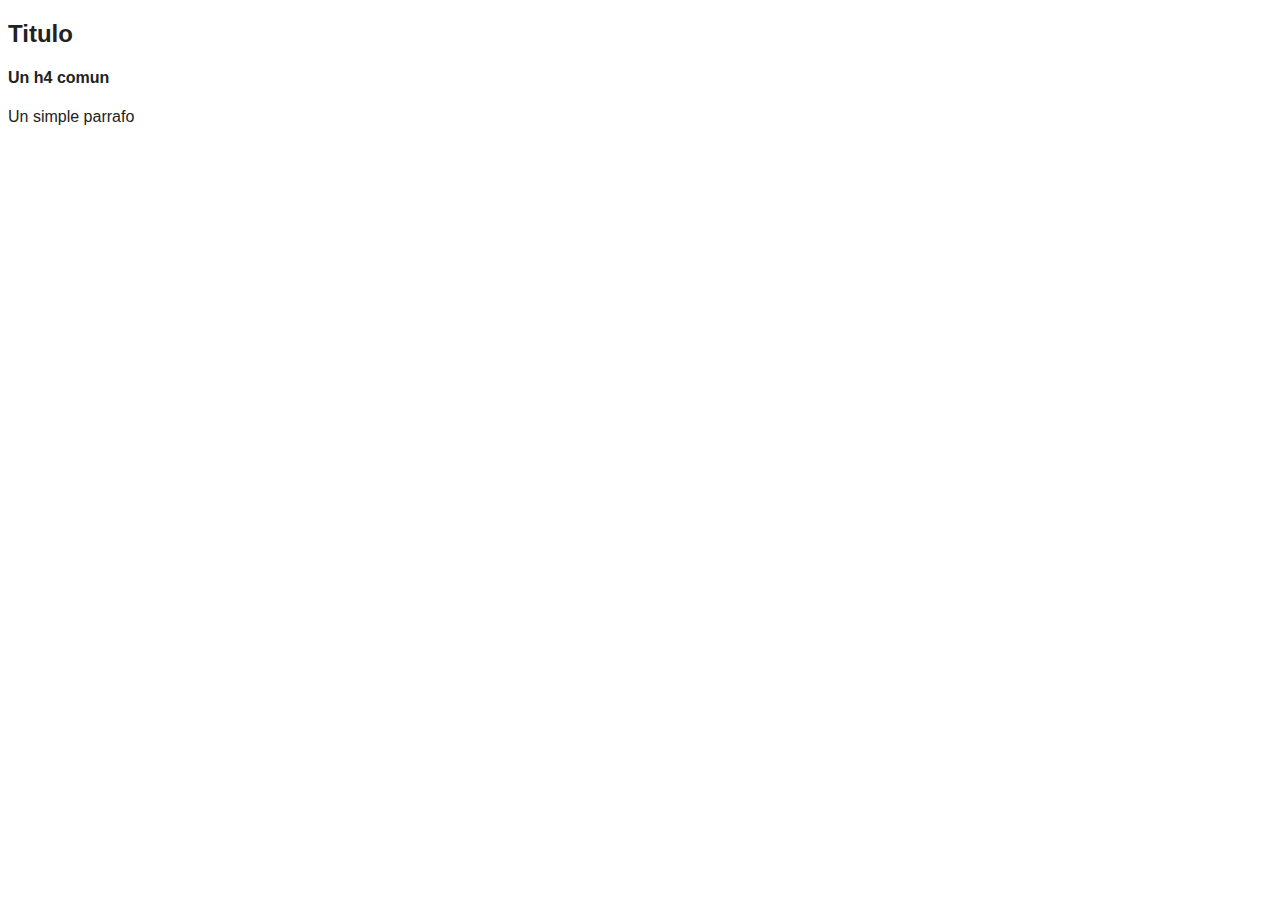
<file: CREAR SOLUCIONES/capitulo 4/index.html>
<!DOCTYPE html>
<html>
<head>
	<title></title>
	<meta charset="utf-8">
	<link rel="stylesheet" type="text/css" href="estilo.css">
</head>
<body>

	<div class="contenedor">
		<h2 class="h2">Un h2 común</h2>
		<h4>Un h4 comun</h4>
		<p>Un simple parrafo</p>
	</div>

<script src="codigo.js"></script>
</body>
</html>
</file>
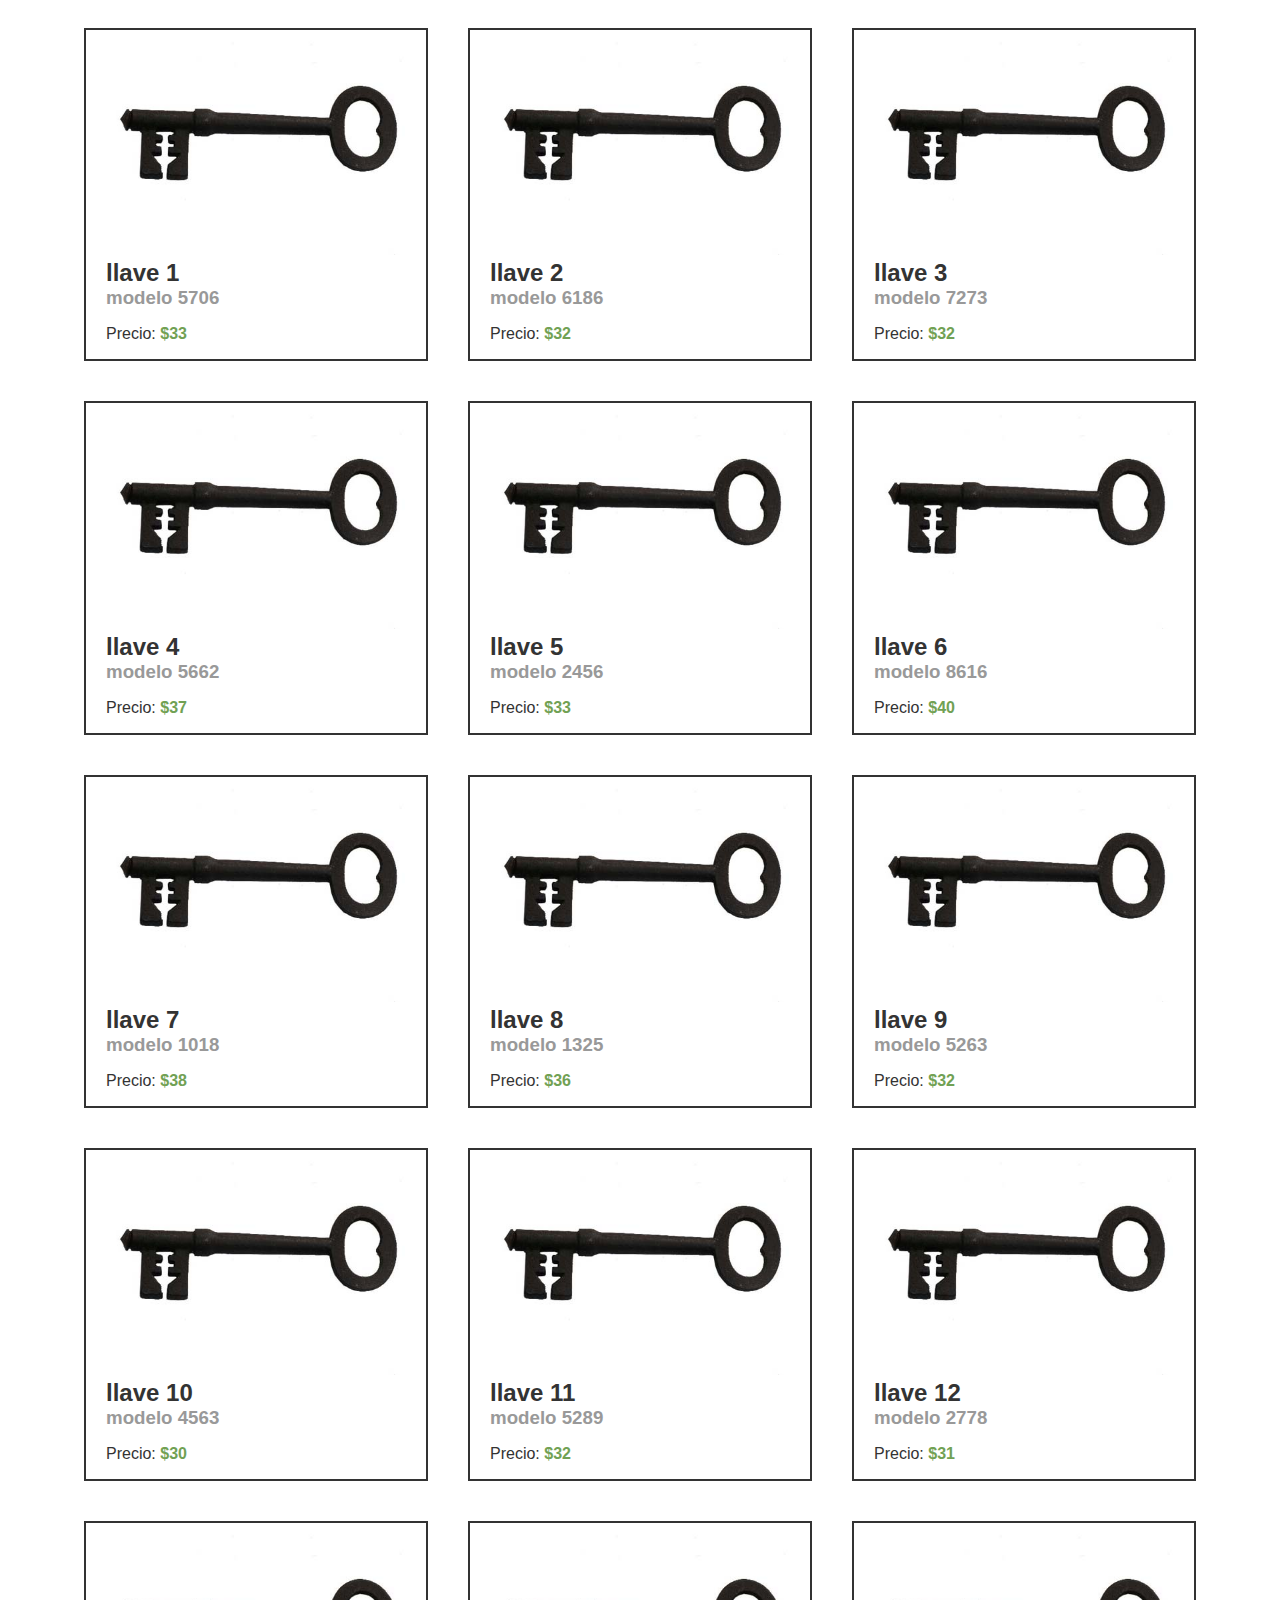
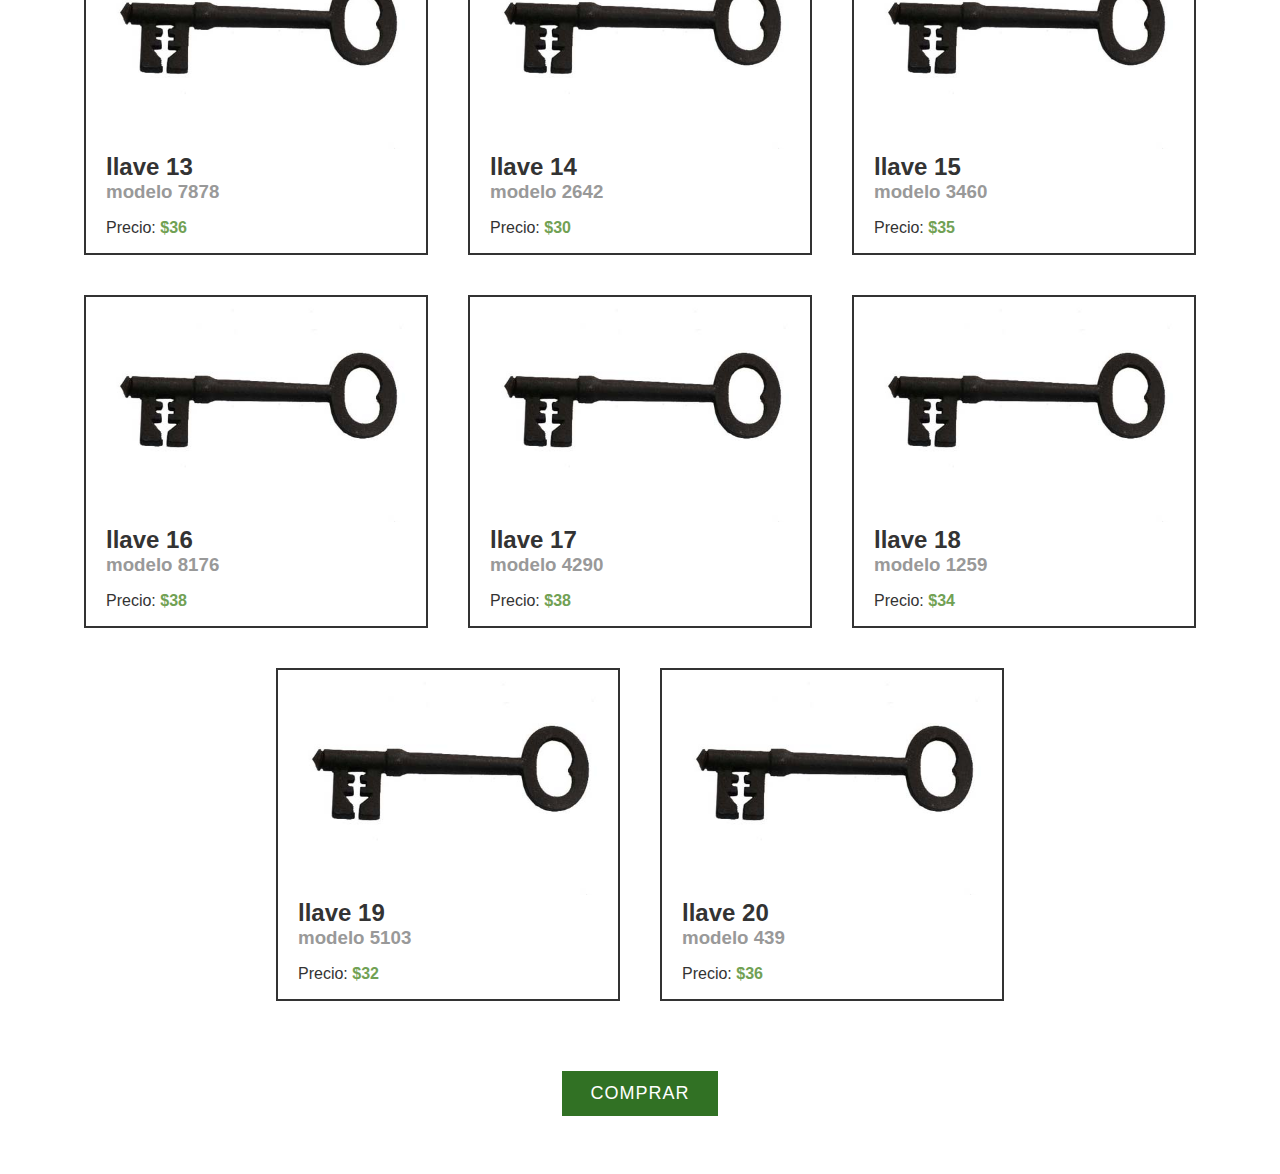
<file: CREAR SOLUCIONES/capitulo 6/problema 1/index.html>
<!DOCTYPE html>
<html>
<head>
	<title>Historia de Cofla 5</title>
	<link rel="stylesheet" type="text/css" href="estilo.css">
</head>
<body>
	<div class= "flex-container">
	</div>
	<form>
		<input type="hidden" name="data" class="key-data">
		<input type="submit" value="COMPRAR" class="send-button">
	</form>
<script src="codigo.js"></script>
</body>
</html>
</file>
<file: CREAR SOLUCIONES/capitulo 4/estilo.css>
body {
	color: #222;
	font-family: sans-serif;
}

.grande {
	font-size: 50px;
}
</file>
<file: CREAR SOLUCIONES/capitulo 6/problema 1/estilo.css>
.flex-container {
	display: flex;
	flex-wrap: wrap;
	justify-content: center;
	color: #333;
	font-family: sans-serif;
}

.flex-item {
	flex-grow: 1;
	margin: 20px;
	max-width: 300px;
	border: 2px solid #333;
	padding: 0 20px;
}

.flex-item:hover {
	border-color: #71a154;
	box-shadow: 0px 0px 30px #327124;
}
.flex-item:focus {
	border-color: #71a154;
	box-shadow: 0px 0px 30px #327124;
}

h2,h3{
	margin: 0;
}

h3 {
	color: #999
}

p b {
	color: #71a154
}

.llave-img{
	width: 300px;
}

form {
	text-align: center;
	padding: 50px;
}

input[type="submit"]{
	background: #317124;
	color: #fff;
	border: none;
	padding: 12px 28px;
	font-size: 18px;
	letter-spacing: 1px;
}
</file>
